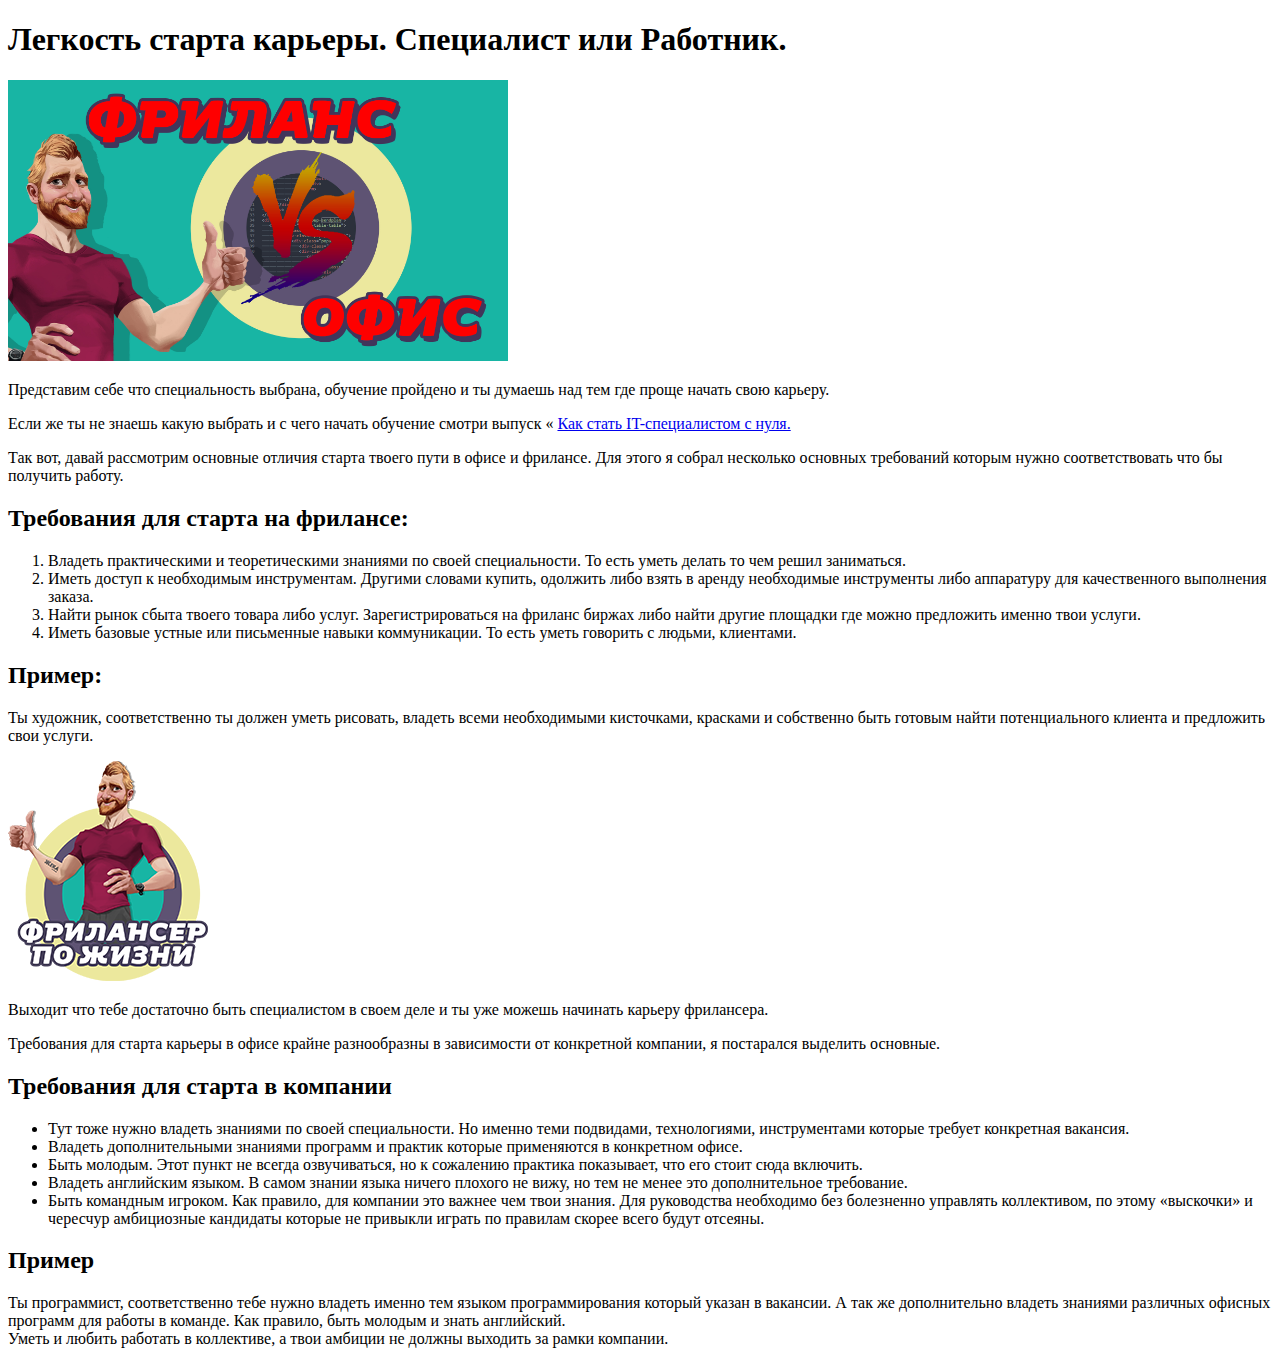
<file: fr 01/index.html>
<!DOCTYPE html>
<html lang="ru">
<head>
    <meta charset="UTF-8">
    <meta http-equiv="X-UA-Compatible" content="IE=edge">
    <meta name="viewport" content="width=di, initial-scale=1.0">
    <title>Знакомство с с HTML тегами. Часть №2</title>
</head>
<body>
    <h1>Легкость старта карьеры. Специалист или Работник.</h1>
    <img src="cover.jpg" alt="" width="500px">
    <p>Представим себе что специальность выбрана, обучение пройдено и ты думаешь над тем где проще начать свою карьеру.</p>
        <p>
            <span> Если же ты не знаешь какую выбрать и с чего начать обучение смотри выпуск « <a  target="_blank" href="https://youtu.be/WGIzvVwUfYs">Как стать IT-специалистом с нуля.</a>
            </span>
        </p>
            <p>Так вот, давай рассмотрим основные отличия старта твоего пути в офисе и фрилансе. Для этого я собрал несколько основных требований которым нужно соответствовать что бы получить работу.</p>
                <h2>Требования для старта на фрилансе:</h2>
                    <ol>
                         <li>Владеть практическими и теоретическими знаниями по своей специальности. То есть уметь делать то чем решил заниматься.</li>
                        <li>Иметь доступ к необходимым инструментам. Другими словами  купить, одолжить либо взять в аренду необходимые инструменты либо аппаратуру для качественного выполнения заказа.</li>
                        <li>Найти рынок сбыта твоего товара либо услуг. Зарегистрироваться на фриланс биржах либо найти другие площадки где можно предложить именно твои услуги.</li>
                        <li>Иметь базовые устные или письменные навыки коммуникации. То есть уметь говорить с людьми, клиентами.</li>
                    </ol>
                        <h2>Пример:</h2>
                        <p>Ты художник, соответственно ты должен уметь рисовать, владеть всеми необходимыми кисточками, красками и собственно быть готовым найти потенциального клиента и предложить свои услуги.</p>
                            <img src="like.png" alt="like">
                                <p>Выходит что тебе достаточно быть специалистом в своем деле и ты уже можешь начинать карьеру фрилансера.</p>
                                <p>Требования для старта карьеры в офисе крайне разнообразны в зависимости от конкретной компании, я постарался выделить основные.</p>

                        <h2> Требования для старта в компании </h2>
                                <ul>
                                 <li>Тут тоже нужно владеть знаниями по своей специальности. Но именно теми подвидами, технологиями, инструментами которые требует конкретная вакансия.</li> <li>Владеть дополнительными знаниями программ и практик которые применяются в конкретном офисе.</li>
                                 <li>Быть молодым. Этот пункт не всегда озвучиваться, но к сожалению практика показывает, что его стоит сюда включить.</li>
                                 <li>Владеть английским языком. В самом знании языка ничего плохого не вижу, но тем не менее это дополнительное требование.</li>
                                 <li>Быть командным игроком. Как правило, для компании это важнее чем твои знания. Для руководства необходимо без болезненно управлять коллективом, по этому «выскочки» и чересчур амбициозные кандидаты которые не привыкли играть по правилам скорее всего будут отсеяны.</li>
                                </ul>
                         <h2>Пример</h2>
                            <p>Ты программист, соответственно тебе нужно владеть именно тем языком программирования который указан в вакансии. А так же дополнительно владеть знаниями различных офисных программ для работы в команде. Как правило, быть молодым и знать английский. <br /> Уметь и любить работать в коллективе, а твои амбиции не должны выходить за рамки компании.</p>
</body>
</html>
</file>
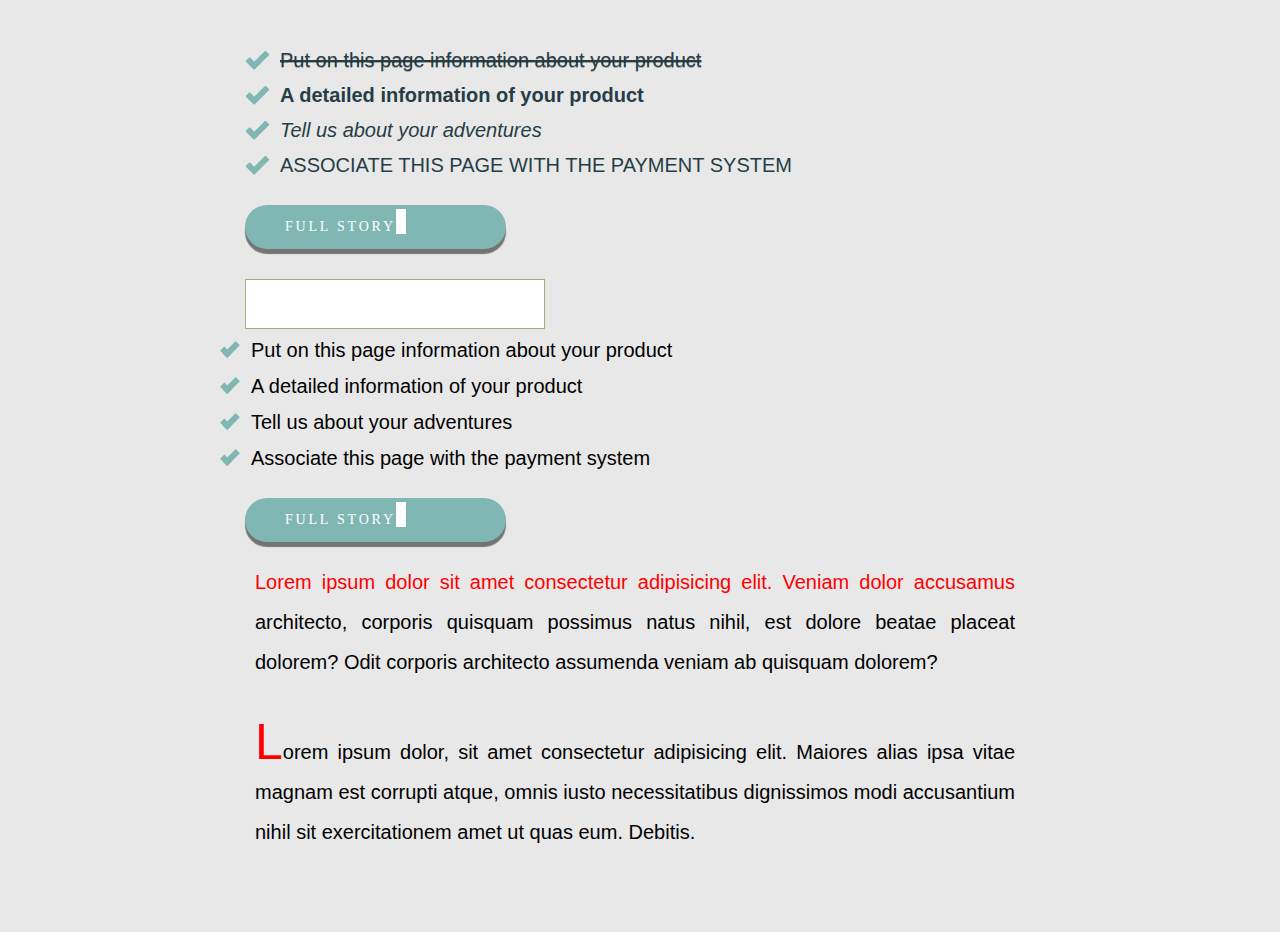
<file: fr 012/index.html>
<!DOCTYPE html>
<html lang="en">
<head>
    <meta charset="UTF-8">
    <meta http-equiv="X-UA-Compatible" content="IE=edge">
    <meta name="viewport" content="width=device-width, initial-scale=1.0">
    <title>Часть №6 (псевдоклассы)</title>
    <link rel="stylesheet" href="styles.css">
</head>
<body>
    <div class="content-bottom">
    <div class="content-bottom-info">
        <ul class="content-bottom-info-list"> 
            <li>Put on this page information about your product</li>
            <li>A detailed information of your product</li>
            <li> Tell us about your adventures</li>
            <li>  Associate this page with the payment system </li>
        </ul>

        <a target="_blank" href="http://google.com" class="content-bottom-info_link"> 
            <span>Full story</span>
        </a>
        <form action="#">
            <input type="text" class="textinput">
        </form>
<ul class="list" >
    <li>Put on this page information about your product</li>
    <li>A detailed information of your product</li>
    <li>Tell us about your adventures</li>
    <li>Associate this page with the payment system</li>

</ul>

<a target="_blank" href="http://google.com" class="content-bottom-info_link"> <span>Full story</span>
</a>

<div class="text"> 
<p class="text1">Lorem ipsum dolor sit amet consectetur adipisicing elit. Veniam dolor accusamus architecto, corporis quisquam possimus natus nihil, est dolore beatae placeat dolorem? Odit corporis architecto assumenda veniam ab quisquam dolorem?</p>
<br>
<p class="text2">Lorem ipsum dolor, sit amet consectetur adipisicing elit. Maiores alias ipsa vitae magnam est corrupti atque, omnis iusto necessitatibus dignissimos modi accusantium nihil sit exercitationem amet ut quas eum. Debitis.</p>
</div>
</div>
        </div>
</body>
</html>
</file>
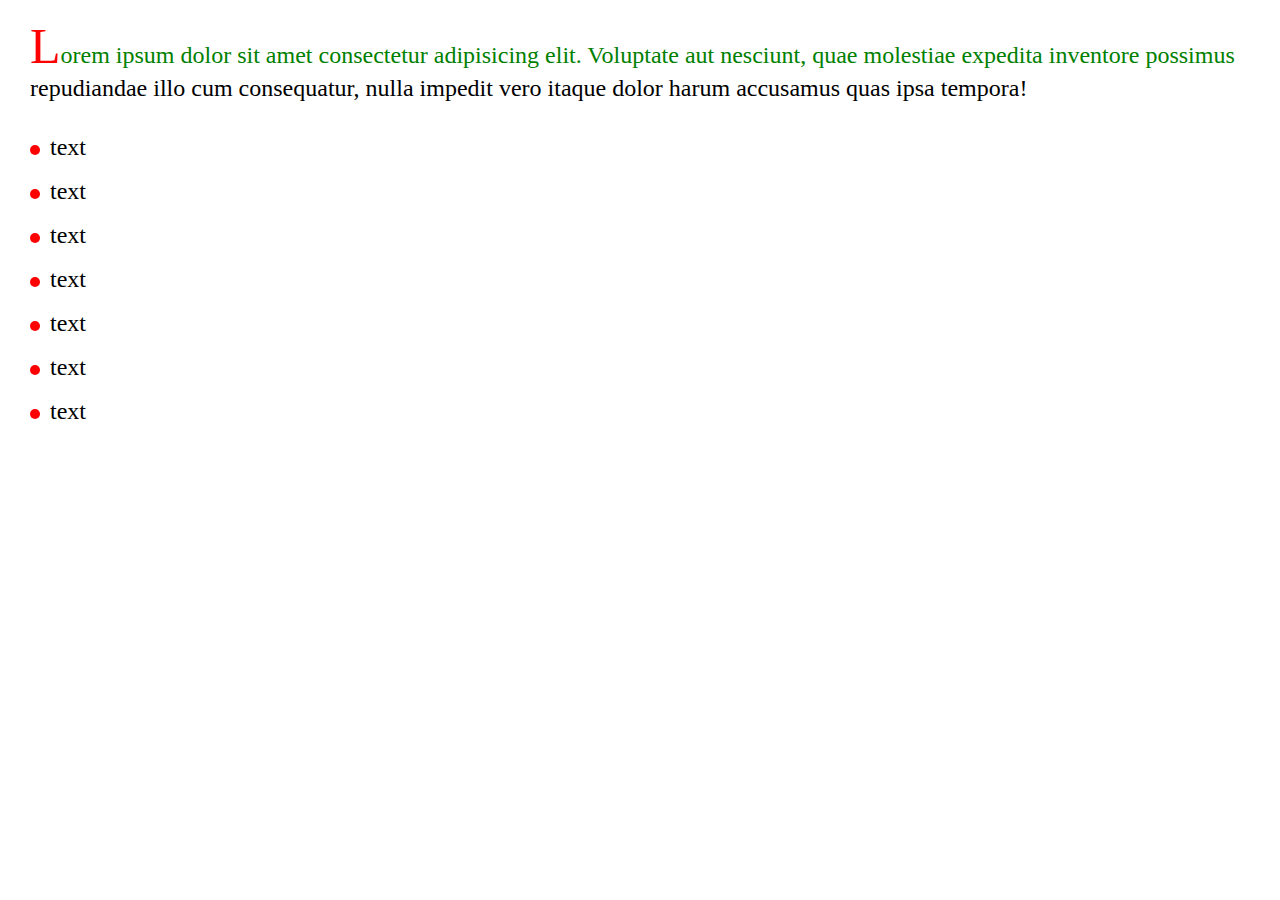
<file: fr 013/index.html>
<!DOCTYPE html>
<html lang="en">
<head>
    <meta charset="UTF-8">
    <meta http-equiv="X-UA-Compatible" content="IE=edge">
    <meta name="viewport" content="width=device-width, initial-scale=1.0">
    <title>Document</title>
    <link rel="stylesheet" href="style.css">
</head>
<body>
    <p class="text">
        Lorem ipsum dolor sit amet consectetur adipisicing elit. Voluptate aut nesciunt, quae molestiae expedita inventore possimus repudiandae illo cum consequatur, nulla impedit vero itaque dolor harum accusamus quas ipsa tempora!
    </p>
    <ul class="list">
        <li>text</li>
        <li>text</li>
        <li>text</li>
        <li>text</li>
        <li>text</li>
        <li>text</li>
        <li>text</li>

    </ul>
</body>
</html>
</file>
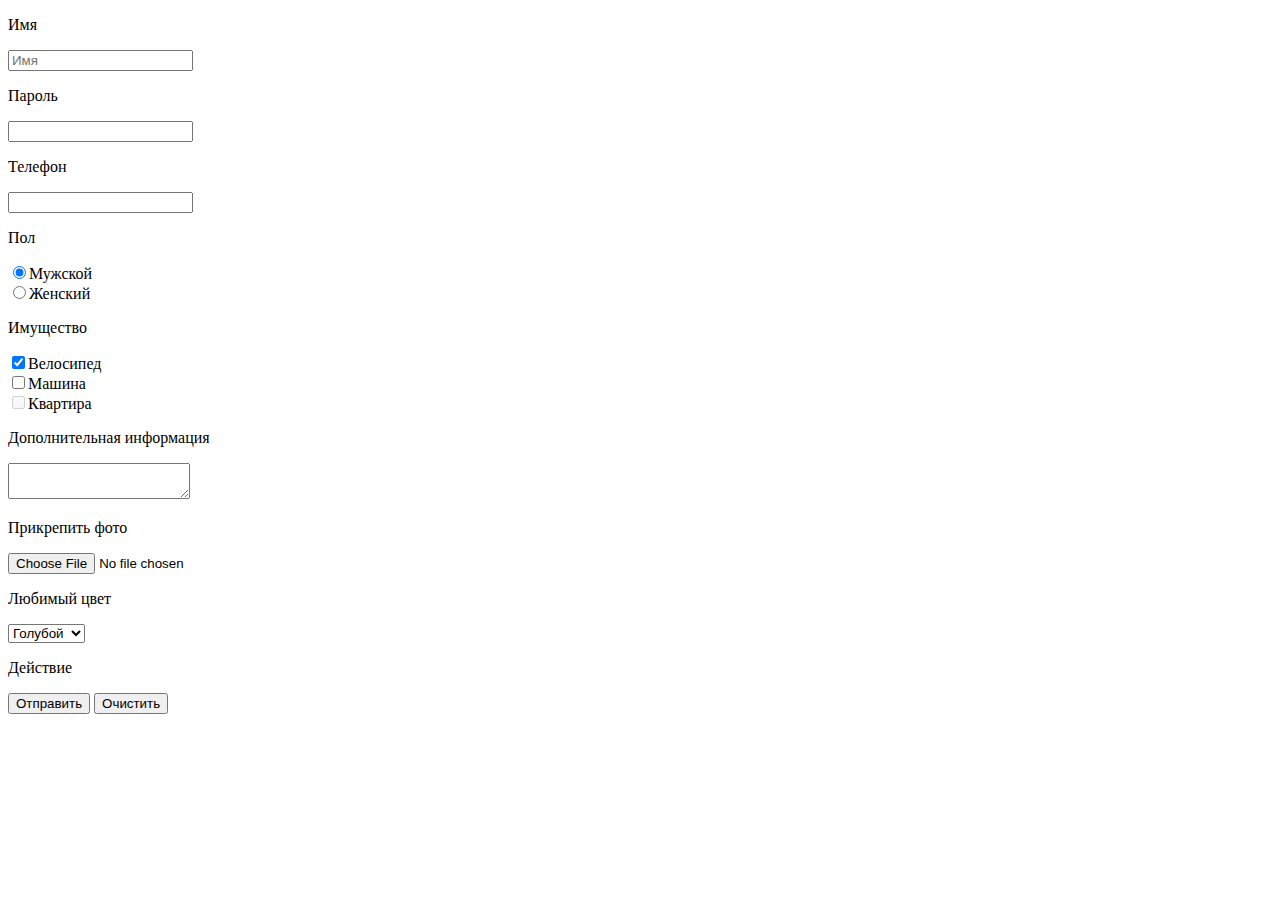
<file: fr 03/index.html>
<!DOCTYPE html>
<html lang="en">
<head>
    <meta charset="UTF-8">
    <meta http-equiv="X-UA-Compatible" content="IE=edge">
    <meta name="viewport" content="width=device-width, initial-scale=1.0">
    <title>Знакомство с тегами. Часть 3 (формы)</title>
</head>
<body>
<form action="#" method="post" enctype="multipart/form-data">
<div>
    <p>Имя</p>
    <input placeholder="Имя" type="text" name="username" tabindex="1">
</div>
<div>
    <p>Пароль</p>
    <input tabindex="2" type="password" name="userpass" tabindex="2">
</div>
<div>
    <p>Телефон</p>
    <input tabindex="3" type="tel" name="userphone tabindex="3">
</div>
<div>
    <p>Пол</p>
</div>
<div>
    <input tabindex="4" checked type="radio" name="gender" value="male">Мужской
</div>
<div>
    <input  tabindex="4" type="radio" name="gender" value="female">Женский
</div>
<div>
    <p>Имущество</p>
    <div>
        <input tabindex="5"checked type="checkbox" name="bike" value="yes">Велосипед
    </div>
    <div>
        <input  tabindex="6" type="checkbox" name="car" value="yes">Машина
    </div>
    <div>
        <input  tabindex="7"disabled type="checkbox" name="house" value="yes">Квартира
    </div>
</div>
<div>
    <p> Дополнительная информация </p>
    <textarea tabindex="8" name="text" ></textarea>
</div>
<div>
    <p>Прикрепить фото</p>
    <input type="file" >
</div>
<div>
    <p>Любимый цвет</p>
    <select tabindex="10" name="color">
        <option value="red">Красны</option>
        <option value="green">Зеленый</option>
        <option selected value="blue">Голубой</option>
        </select> 
</div>
<div>
    <p>Действие</p>
    <button type="submit">Отправить</button>
    <button type="reset">Очистить</button>
</div>
</form>
  
</body>
</html>
</file>
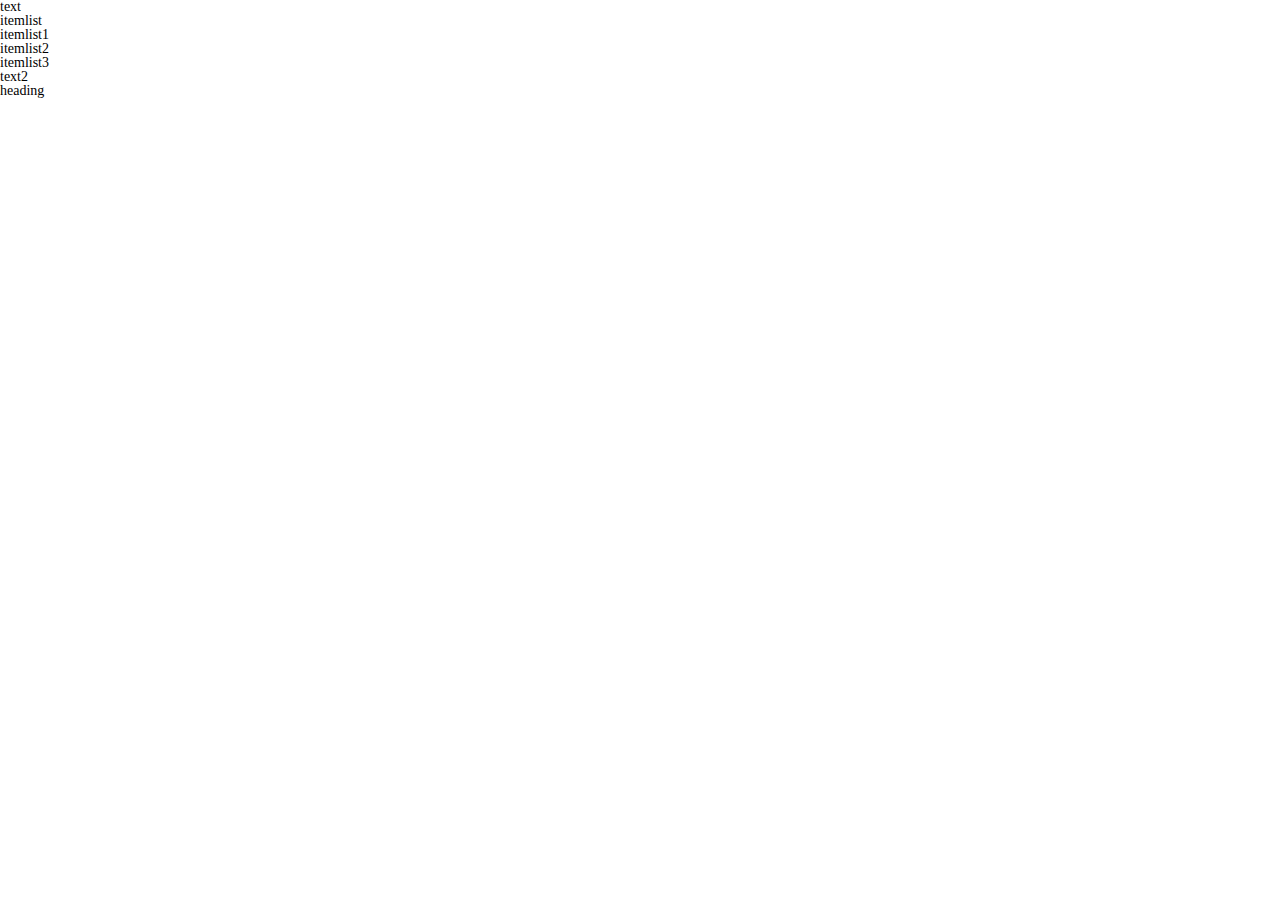
<file: fr 04/index.html>
<!DOCTYPE html>
<html lang="en">
<head>
    <meta charset="UTF-8">
    <meta http-equiv="X-UA-Compatible" content="IE=edge">
    <meta name="viewport" content="width=device-width, initial-scale=1.0">
    <title>Css</title>
    <link rel="stylesheet" href="styles.css">
</head>
<body>
   <p>text</p>
   <ul>
    <li>itemlist</li>
    <li>itemlist1</li>
    <li>itemlist2</li>
    <li>itemlist3</li>
   </ul>
<p>text2</p>
<h2>heading</h2>
</body>
</html>
</file>
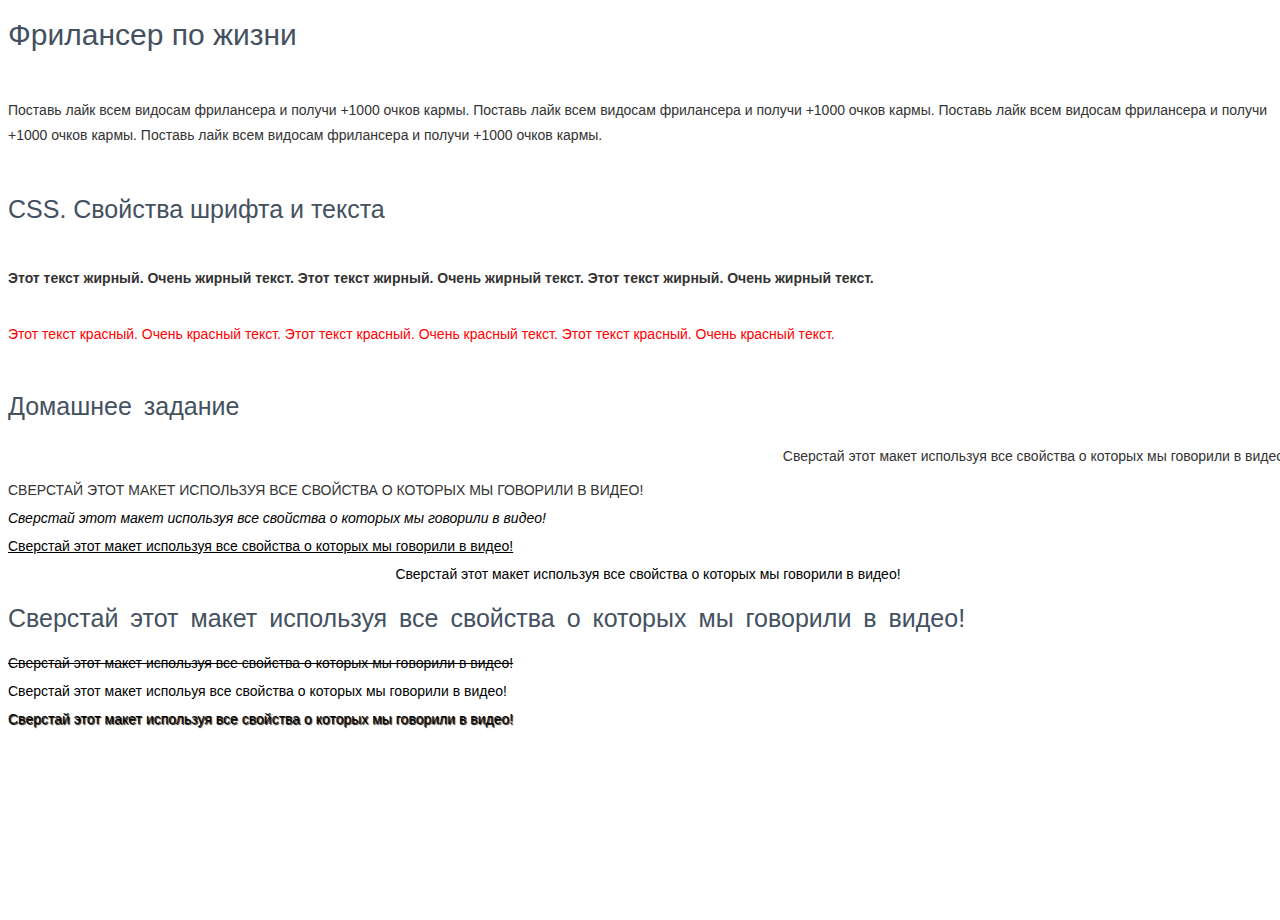
<file: fr 05/index.html>
<!DOCTYPE html>
<html lang="en">
<head>
    <meta charset="UTF-8">
    <meta http-equiv="X-UA-Compatible" content="IE=edge">
    <meta name="viewport" content="width=device-width, initial-scale=1.0">
    <title>Document</title>
    <link rel="stylesheet" href="styles.css">
</head>
<body>
    <h1>Фрилансер по жизни</h1>
    <br>
    <p class="text">Поставь лайк всем видосам фрилансера и получи +1000 очков кармы. Поставь лайк всем видосам фрилансера и получи +1000 очков кармы. Поставь лайк всем видосам фрилансера и получи +1000 очков кармы. Поставь лайк всем видосам фрилансера и получи +1000 очков кармы.</p>
  <br>
<h2>CSS. Свойства шрифта и текста</h2>
<br>
<p class="bold">Этот текст жирный. Очень жирный текст. Этот текст жирный. Очень жирный текст. Этот текст жирный. Очень жирный текст.</p>
<br>
<p class="red">Этот текст красный. Очень красный текст. Этот текст красный. Очень красный текст. Этот текст красный. Очень красный текст.</p>

<br>
<h3>Домашнее задание</h3>
<p class="text2"> Сверстай этот макет используя все свойства о которых мы говорили в видео!</p>
<p class="upper">Сверстай этот макет используя все свойства о которых мы говорили в видео! </p>
<p class="italic">Сверстай этот макет используя все свойства о которых мы говорили в видео!</p>
<p class="underline">Сверстай этот макет используя все свойства о которых мы говорили в видео!</p>
<p class="center">Сверстай этот макет используя все свойства о которых мы говорили в видео!</p>
<h3 class="">Сверстай этот макет используя все свойства о которых мы говорили в видео!</h3>
<p class="decoration">Сверстай этот макет используя все свойства о которых мы говорили в видео!</p>
<p>Сверстай этот макет испольуя все свойства о которых мы говорили в видео!</p>
<p class="shadow">Сверстай этот макет используя все свойства о которых мы говорили в видео!</p>
</body>
</html>
</file>
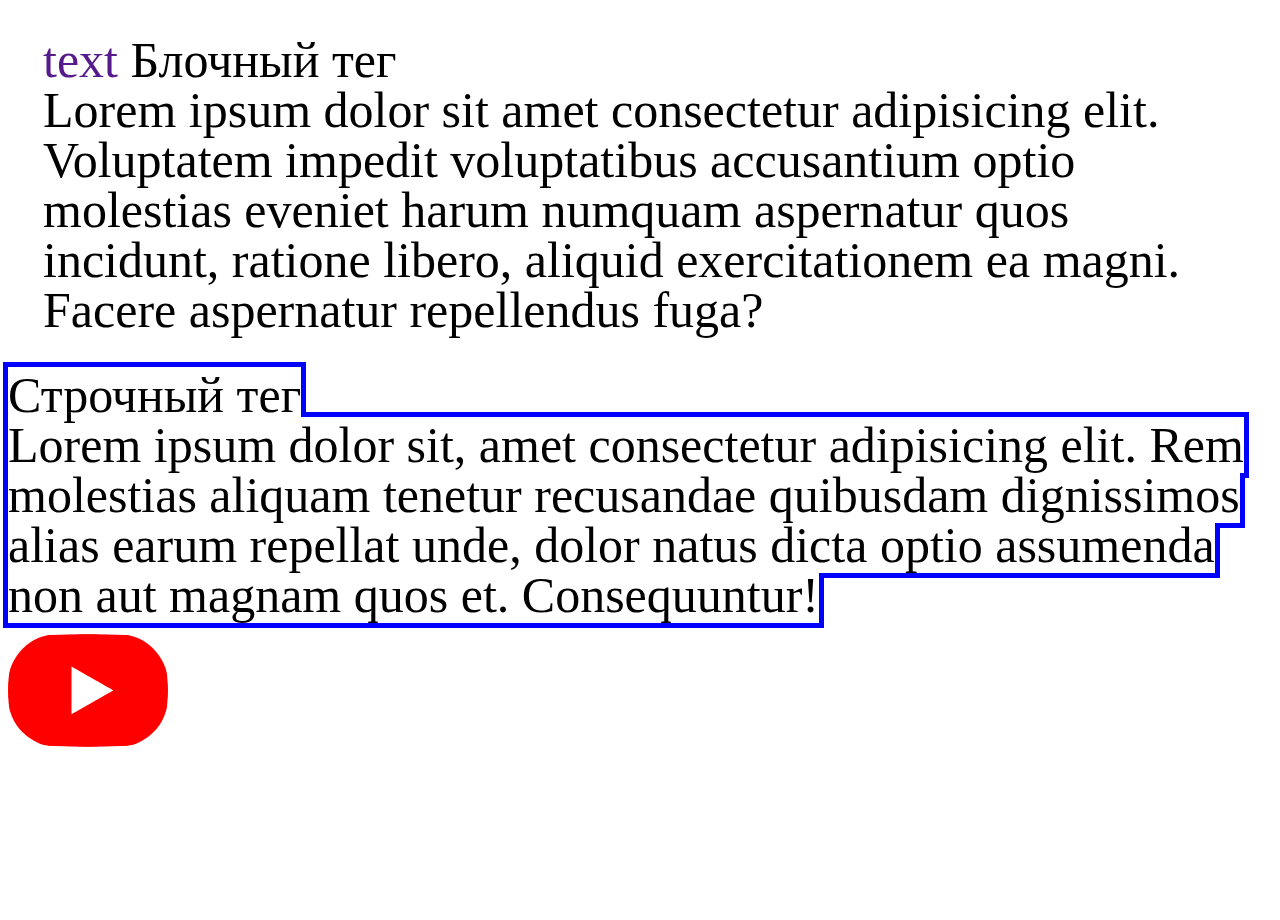
<file: fr 06/index.html>
<!DOCTYPE html>
<html lang="en">
<head>
    <meta charset="UTF-8">
    <meta http-equiv="X-UA-Compatible" content="IE=edge">
    <meta name="viewport" content="width=device-width, initial-scale=1.0">
    <title>Part 4</title>
    <link rel="stylesheet" href="styles.css">
</head>
<body>
    <div class="example-block">
        <a href="">text</a>
Блочный тег <br>
Lorem ipsum dolor sit amet consectetur adipisicing elit. Voluptatem impedit voluptatibus accusantium optio molestias eveniet harum numquam aspernatur quos incidunt, ratione libero, aliquid exercitationem ea magni. Facere aspernatur repellendus fuga?
    </div>
     
    <span class="example-string">
Строчный тег<br>
Lorem ipsum dolor sit, amet consectetur adipisicing elit. Rem molestias aliquam tenetur recusandae quibusdam dignissimos alias earum repellat unde, dolor natus dicta optio assumenda non aut magnam quos et. Consequuntur!
</span>
<p>
    <img class="example-image" src="youtube.png" alt="icon">
</p>
</body>
</html>
</file>
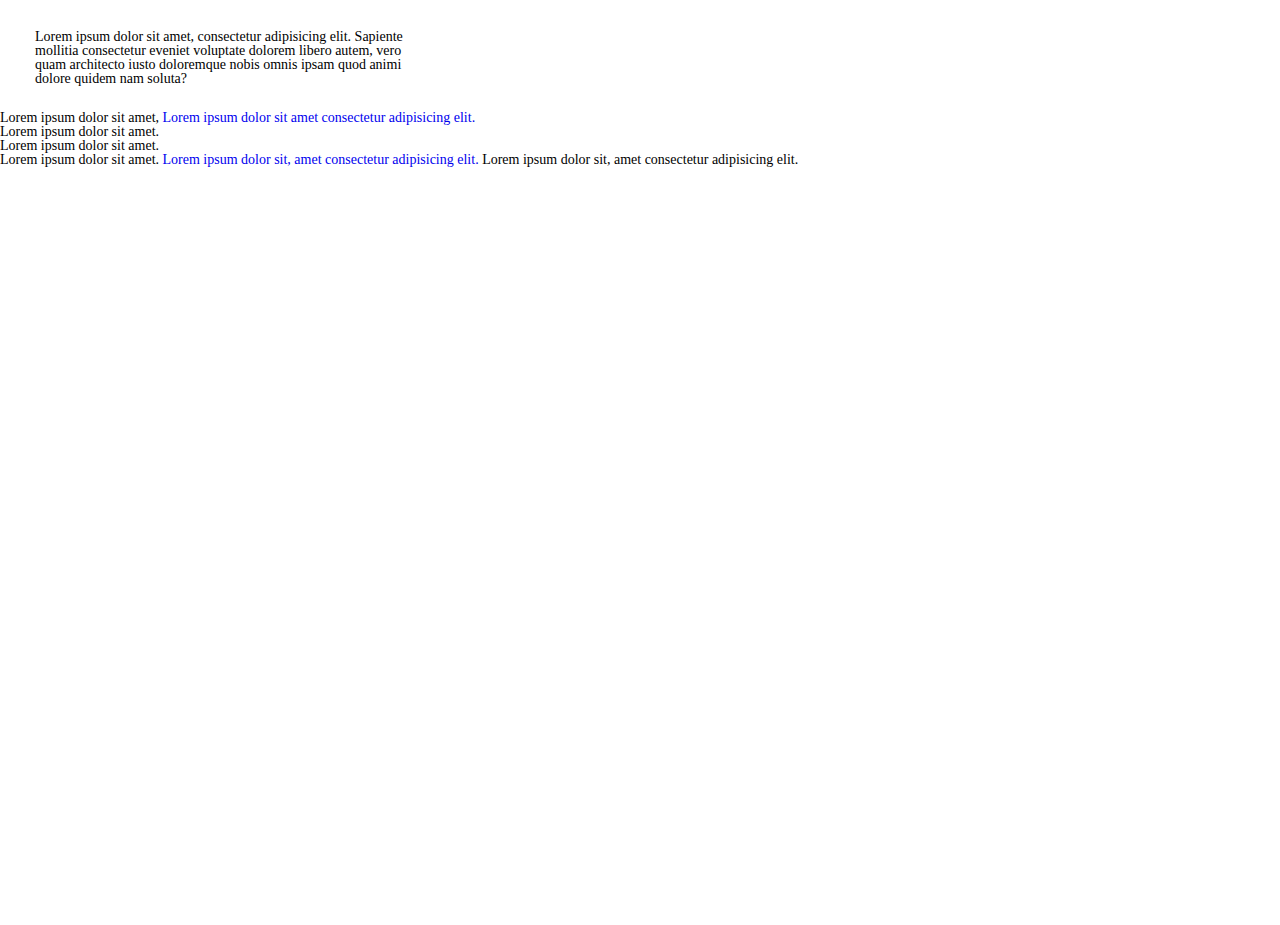
<file: fr 07 homewrk/index.html>
<!DOCTYPE html>
<html lang="en">
<head>
    <meta charset="UTF-8">
    <meta http-equiv="X-UA-Compatible" content="IE=edge">
    <meta name="viewport" content="width=device-width, initial-scale=1.0">
    <title>Part7 Homework</title>
    <link rel="stylesheet" href="styles.css">
</head>
<body>
    <div class="block">
        Lorem ipsum dolor sit amet, consectetur adipisicing elit. Sapiente mollitia consectetur eveniet voluptate dolorem libero autem, vero quam architecto iusto doloremque nobis omnis ipsam quod animi dolore quidem nam soluta?
    </div>
    <span class="block2">Lorem ipsum dolor sit amet,</span>
<a href="#">Lorem ipsum dolor sit amet consectetur adipisicing elit.</a>
<div class="block3">
    Lorem ipsum dolor sit amet.</div>
    <p>Lorem ipsum dolor sit amet.</p>
    <span>Lorem ipsum dolor sit amet.</span>
    <a href="#">Lorem ipsum dolor sit, amet consectetur adipisicing elit.</a>
    <span>Lorem ipsum dolor sit, amet consectetur adipisicing elit.</span>

</body>
</html>
</file>
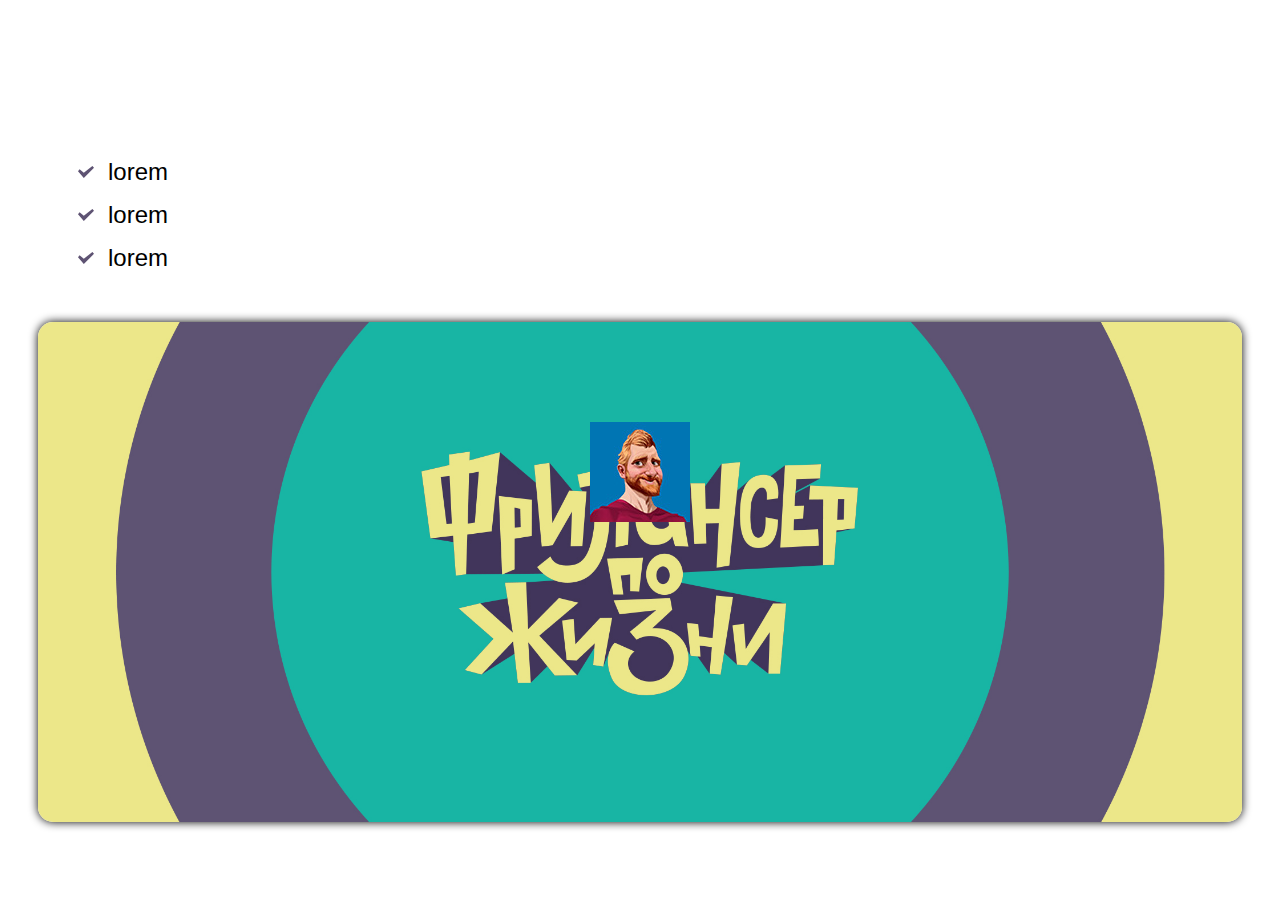
<file: fr 08/index.html>
<!DOCTYPE html>
<html lang="en">
<head>
    <meta charset="UTF-8">
    <meta http-equiv="X-UA-Compatible" content="IE=edge">
    <meta name="viewport" content="width=device-width, initial-scale=1.0">
    <title>Part8</title>
    <link rel="stylesheet" href="styles.css">
</head>
<body>
    <ul class="list">
        <li>lorem</li>
        <li>lorem</li>
        <li>lorem</li>


    </ul>
    <div class="block">
        
    </div>
    
</body>
</html>
</file>
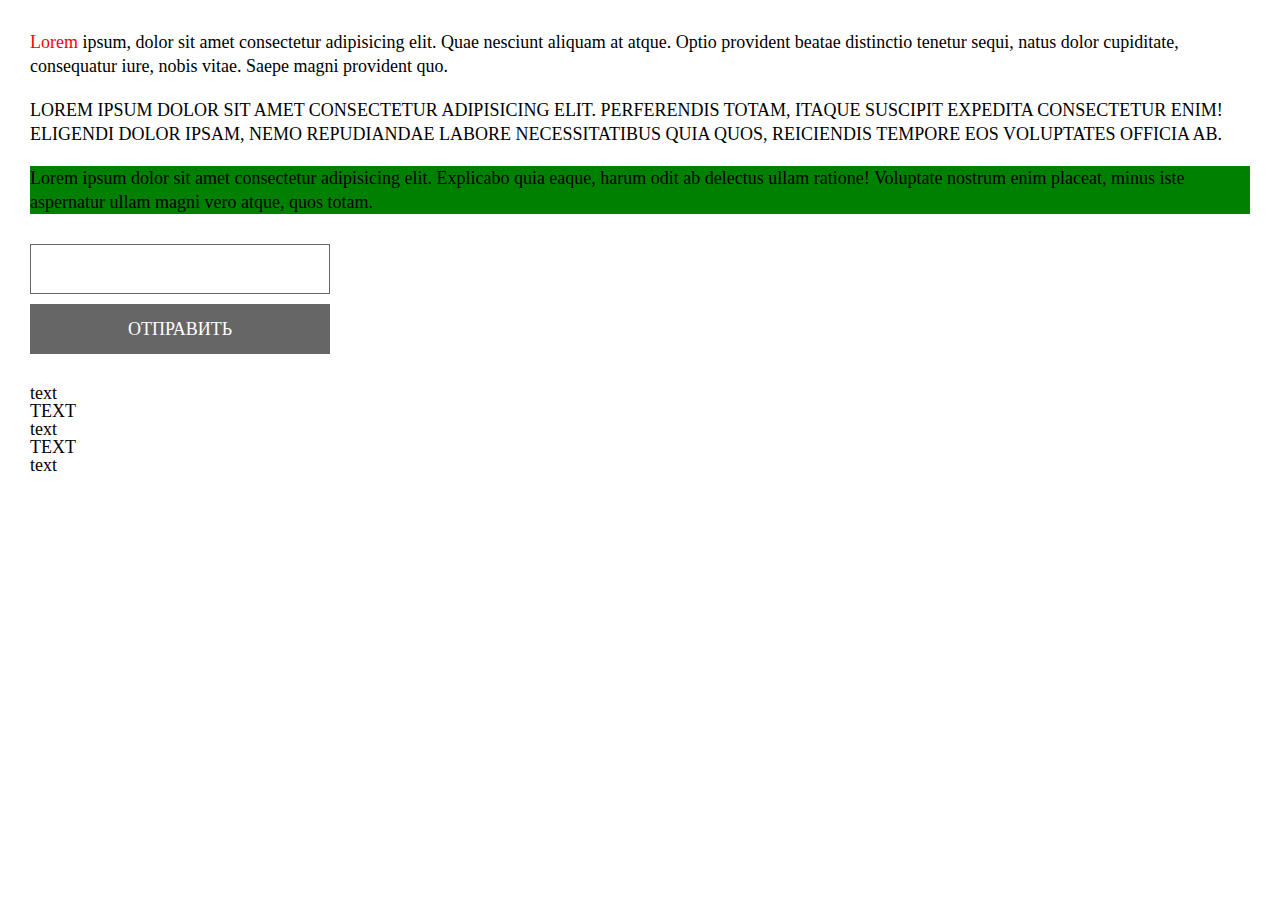
<file: fr 10/index.html>
<!DOCTYPE html>
<html lang="en">
<head>
    <meta charset="UTF-8">
    <meta http-equiv="X-UA-Compatible" content="IE=edge">
    <meta name="viewport" content="width=device-width, initial-scale=1.0">
    <title>Part 10</title>
    <link rel="stylesheet" href="styles.css">
</head>
 <body>
    <div class="block">
        
        <p> <a href="http://google.com" class="link"> Lorem </a> ipsum, dolor sit amet consectetur adipisicing elit. Quae nesciunt aliquam at atque. Optio provident beatae distinctio tenetur sequi, natus dolor cupiditate, consequatur iure, nobis vitae. Saepe magni provident quo.</p>
         
        <p>Lorem ipsum dolor sit amet consectetur adipisicing elit. Perferendis totam, itaque suscipit expedita consectetur enim! Eligendi dolor ipsam, nemo repudiandae labore necessitatibus quia quos, reiciendis tempore eos voluptates officia ab.</p>
    <p>Lorem ipsum dolor sit amet consectetur adipisicing elit. Explicabo quia eaque, harum odit ab delectus ullam ratione! Voluptate nostrum enim placeat, minus iste aspernatur ullam magni vero atque, quos totam.</p>
       
    </div>
    <form action="#">
        <input type="text" class="textinput">
        <button  class="textbutton" type="submit">Отправить</button>
    </form>
    <ul class="list">
        <li>text</li>
        <li>text</li>
        <li>text</li>
        <li>text</li>
        <li>text</li>
    </ul>
 </body>    



    

</html>
</file>
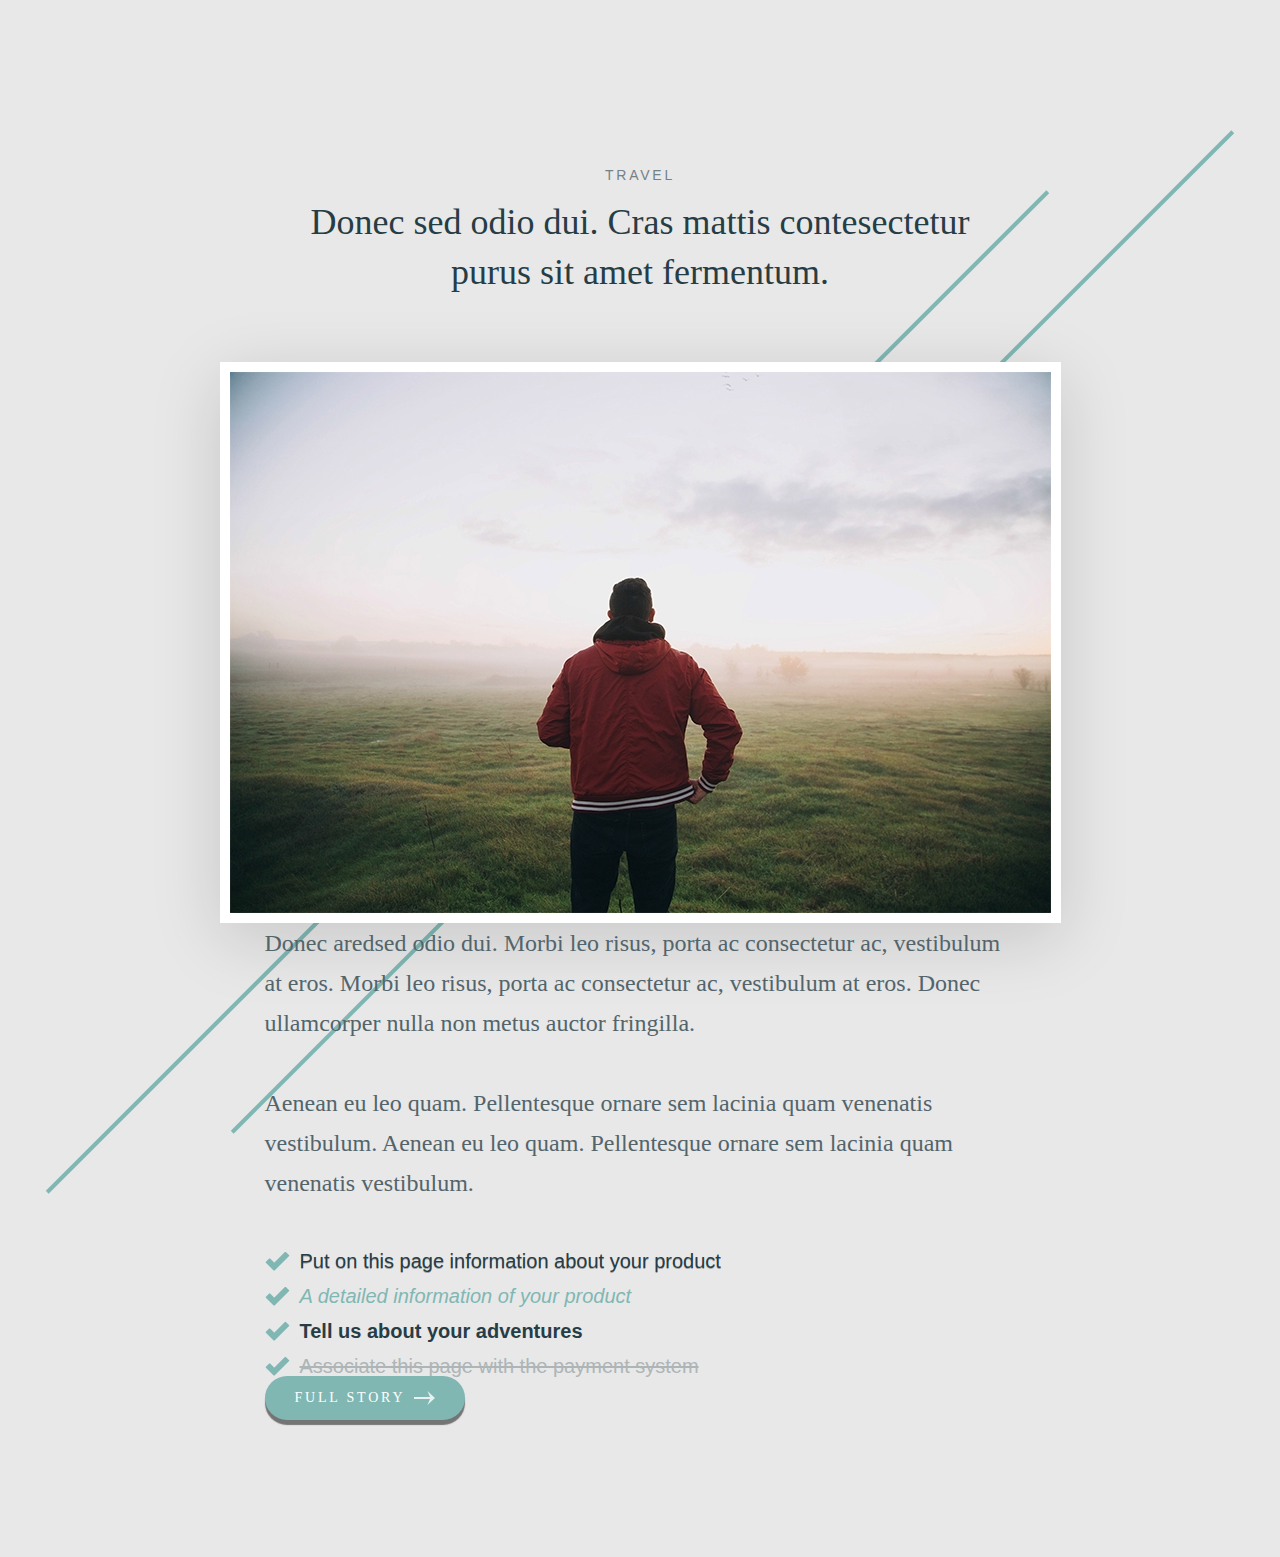
<file: live1/index.html>
<!DOCTYPE html>
<html lang="en">
<head>
    <meta charset="UTF-8">
    <meta http-equiv="X-UA-Compatible" content="IE=edge">
    <meta name="viewport" content="width=device-width, initial-scale=1.0">
    <title>Document</title>
    <link rel="stylesheet" href="styles.css">
</head>
<body>
    <div class="content">
        <div class="content-top">
        <div class="content-top_category">Travel</div>
        <h1 class="content-top_title">
            Donec sed odio dui. Cras mattis contesectetur purus  sit amet fermentum.
        </h1>
    
    </div>
    <div class="content__image">
                    <img src="image.jpg" alt="image">
        

    </div>
    <div class="content-bottom">
        <div class="content-bottom_text">
           <p>  Donec aredsed odio dui. Morbi leo risus, porta ac consectetur ac, vestibulum at eros. Morbi leo risus, porta ac consectetur ac, vestibulum at eros. Donec ullamcorper nulla non metus auctor fringilla.</p>
          <p>Aenean eu leo quam. Pellentesque ornare  sem lacinia quam venenatis vestibulum. Aenean eu leo quam. Pellentesque ornare sem lacinia quam venenatis vestibulum.</p>
        </div>
        <div class="content-bottom-info">
            <ul class="content-bottom-info-list"> 
                <li>Put on this page information about your product</li>
                <li>A detailed information of your product</li>
                <li> Tell us about your adventures</li>
                <li>  Associate this page with the payment system </li>
            </ul>
            
    <a target="_blank" href="http://google.com" class="content-bottom-info_link"> 
        <span>Full story</span>
    </a>
        </div>
    </div>
    </div>
</body>
</html>
</file>
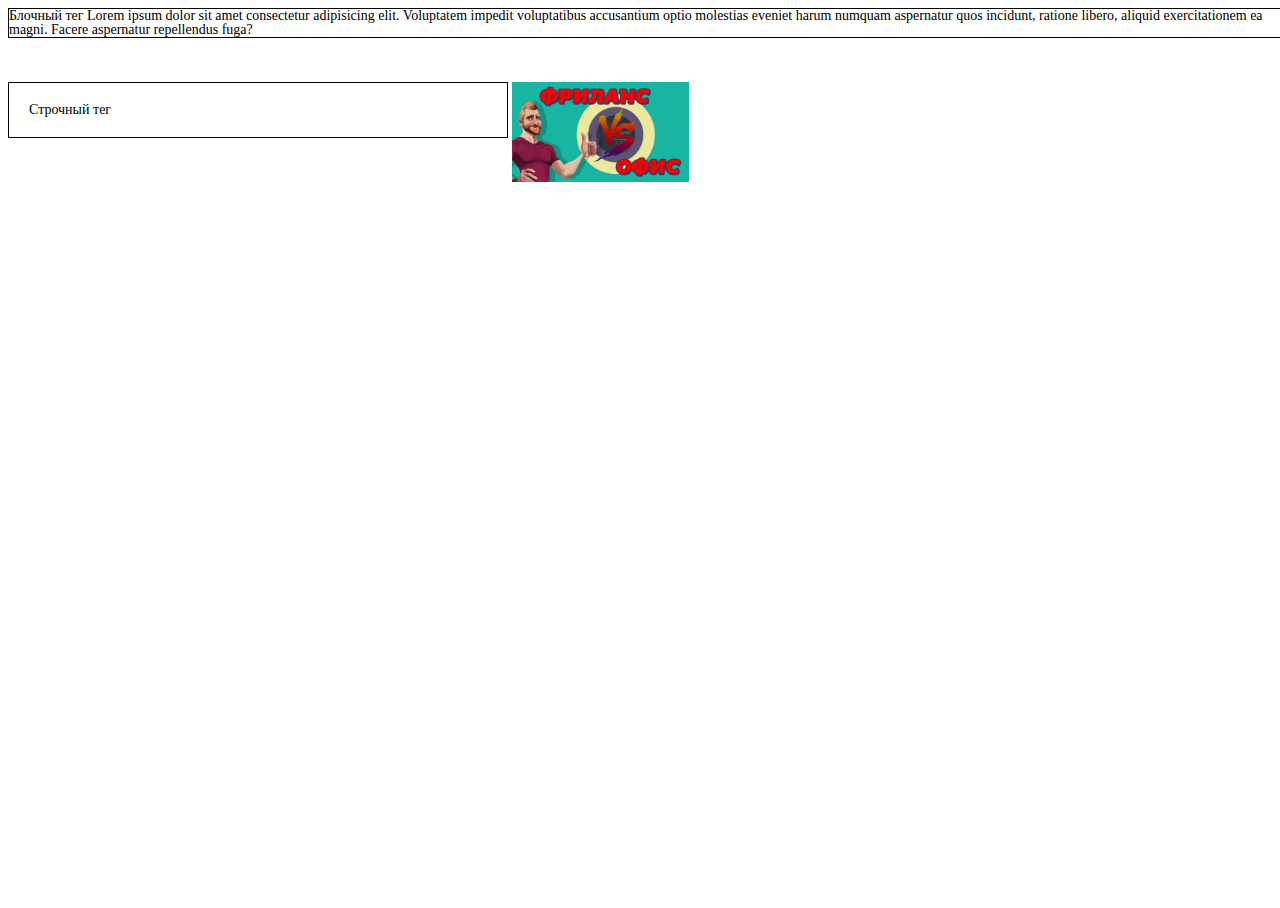
<file: fr 06/index2.html>
<!DOCTYPE html>
<html lang="en">
<head>
    <meta charset="UTF-8">
    <meta http-equiv="X-UA-Compatible" content="IE=edge">
    <meta name="viewport" content="width=device-width, initial-scale=1.0">
    <title>Part 5</title>
    <link rel="stylesheet" href="styles2.css">
</head>
<body>
    <div class="example-block">
        
Блочный тег 
Lorem ipsum dolor sit amet consectetur adipisicing elit. Voluptatem impedit voluptatibus accusantium optio molestias eveniet harum numquam aspernatur quos incidunt, ratione libero, aliquid exercitationem ea magni. Facere aspernatur repellendus fuga?
    </div>
     <br>
    <span class="example-string">
Строчный тег

</span>
<img class="example-image" src="cover.jpg" alt="like">

</body>
</html>
</file>
<file: fr 012/styles.css>
/*Обнуление*/
*{
	padding: 0;
	margin: 0;
	border: 0;
}
*,*:before,*:after{
	-moz-box-sizing: border-box;
	-webkit-box-sizing: border-box;
	box-sizing: border-box;
}
:focus,:active{outline: none;}
a:focus,a:active{outline: none;}
nav,footer,header,aside{display: block;}
html,body{
	height: 100%;
	width: 100%;
	font-size: 100%;
	line-height: 1;
	font-size: 14px;
	-ms-text-size-adjust: 100%;
	-moz-text-size-adjust: 100%;
	-webkit-text-size-adjust: 100%;
}
input,button,textarea{font-family:inherit;}
input::-ms-clear{display: none;}
button{cursor: pointer;}
button::-moz-focus-inner {padding:0;border:0;}
a, a:visited{text-decoration: none;}
a:hover{text-decoration: none;}
ul li{list-style: none;}
img{vertical-align: top;}
h1,h2,h3,h4,h5,h6{font-size:inherit;font-weight: 400;}
/*--------------------*/

body{
    background: #e8e8e8;

}

.content-bottom{
	padding: 50px 55px;
    max-width: 900px;
    margin: 0px auto;
}
.content-bottom-info-list{
	margin-bottom: 0px 0px 59px 0px;

}
.content-bottom-info-list li{
        font-family: Arial, "Helvetica Neue", Helvetica, sans-serif;
        font-size: 20px;
        margin: 0px 0px 15px 0px;
        background: url('../fr\ 012/check.png') left no-repeat;
        padding: 0px 0px 0px 35px;

}
.content-bottom-info-list li:nth-child(1){
    text-shadow: 0 1px 0 rgba(0,0,0,0.3);
    color: #273d46;
    text-decoration: line-through;
    }
    .content-bottom-info-list li:nth-child(2){
        color: #273d46;
        font-weight: 700;
    }
.content-bottom-info-list li:nth-child(3){
            color:#273d46;

            font-style: italic;
}
.content-bottom-info-list li:nth-child(4){

    color: #273d46;
    text-transform: uppercase;
}
.content-bottom-info_link{
	height: 44px;
	padding: 0px 40px;
    margin-top: 15px;
	
	background-color: #80b7b3;
	-webkit-box-shadow: 0px 5px 1px rgba(0, 0, 0, 0.5);
	box-shadow: 0px 5px 1px rgba(0,0,0,0.5);
	display: inline-block;
	line-height: 44px;
	border-radius: 24px;
	color: #ffffff;
	text-transform: uppercase;
	font-size: 14px;
	letter-spacing: 2.8px;
}
.content-bottom-info_link span{
/*background: url('../live1/arrow.svg') right no-repeat;
padding: 0px 30px 0px 0px;*/
}
.content-bottom-info-list li:first-child:hover{
    text-decoration: none;
} 
.content-bottom-info-list li:nth-child(2):hover{
    color: red;
}
.content-bottom-info-list li:nth-child(3):hover{
    font-style: normal;
}
.content-bottom-info-list li:nth-child(4):hover{
    text-transform: none;
}
.content-bottom-info_link:hover{
   background-color: #273d46;
}
.content-bottom-info_link:active{
    background-color: #a4ae79
}
.textinput {
    border: 1px solid #a4ae79;
    height: 50px;
    padding: 0px 15px;
    font-size: 18px;
    width: 300px;
    margin: 30px 0px 10px 0px;
    }
    .textinput:focus{
        box-shadow: 0 0 10px rgba(0,0,0, 0.2);
    }
    
    /*новое задание*/
.list li{
        font-family: Arial, "Helvetica Neue", Helvetica, sans-serif;
        font-size: 20px;
        margin: 0px 0px 15px 0px;
}
.list li:before{
    content: "";
    width: 10px;
    height: 18px;
    border-bottom: 6px solid;
    border-right: 6px solid;
    color: #80b7b3;
    display: inline-block;
    margin-right: 0.8em;
    margin-left: -1em;
    transform: rotate(45deg);
}
.list li:nth-child(2):hover:before{
	color: red;
}
.list li:nth-child(2):hover{
    color: red;
}

.text{
    font-family: Arial, "Helvetica Neue", Helvetica, sans-serif;
    font-size: 20px;
    margin: 10px;
    line-height: 40px;
    padding: 10px 10px 20px 0px;
    text-align: justify;
}
.text1:first-line{
color: red;
}
.text2:first-letter{
    color: red;
    font-size: 50px;
}
.content-bottom-info_link span::after{
   content: '';
   width: 60px;
      height: 60px;
      border-top: 10px solid white;
      border-right: 10px solid white;
      margin-right: 60px;
      transform: rotate(45deg);
}
</file>
<file: fr 013/style.css>
/*Обнуление*/
*{
	padding: 0;
	margin: 0;
	border: 0;
}
*,*:before,*:after{
	-moz-box-sizing: border-box;
	-webkit-box-sizing: border-box;
	box-sizing: border-box;
}
:focus,:active{outline: none;}
a:focus,a:active{outline: none;}
nav,footer,header,aside{display: block;}
html,body{
	height: 100%;
	width: 100%;
	font-size: 100%;
	line-height: 1;
	font-size: 14px;
	-ms-text-size-adjust: 100%;
	-moz-text-size-adjust: 100%;
	-webkit-text-size-adjust: 100%;
}
input,button,textarea{font-family:inherit;}
input::-ms-clear{display: none;}
button{cursor: pointer;}
button::-moz-focus-inner {padding:0;border:0;}
a, a:visited{text-decoration: none;}
a:hover{text-decoration: none;}
ul li{list-style: none;}
img{vertical-align: top;}
h1,h2,h3,h4,h5,h6{font-size:inherit;font-weight: 400;}
/*--------------------*/
body{
    padding: 30px;
}


.text{
font-size: 24px;
line-height: 33px;
margin: 0px 0px 30px 0px;
}

.text:first-line{
    color: green;
}
.text:first-letter{
    color: red;
    font-size: 50px;
}
.list{

}
.list li{
    font-size: 24px;
    margin: 0px 0px 20px 0px;
}
.list li:before{
	content: '';
	width: 10px;
	height: 10px;
	border-radius: 50%;
	background-color: red;
	display: inline-block;
	margin: 0px 10px 0px 0px;
}
.list li:hover:before{
	background-color: yellow;
}
</file>
<file: fr 04/styles.css>
*{
    padding: 0;
    margin: 0;
    border: 0;
}
*,*:before, *:after{
-moz-box-sizing: border-box;
-webkit-box-sizing: border-box;
}
:focus, :active{
    outline: none;
}
a: :focus,a:active{
    outline:none;
    
}
nav, footer, header, aside{
    display: block;
}
html, body{
    height: 100%;
    width: 100%;
    font-size: 100%;
    line-height: 1;
    font-size: 14px;
    -ms-text-size-adjust: 100%;
    -moz-text-size-adjust: 100%;
    -webkit-text-size-adjust: 100%;
}
input, button,textarea{
    font-family: inherit;
}
input::-ms-clear{
    display: none;
}
button{
    cursor: pointer;
}
button::moz-focus-inner{
padding: 0;
border: 0;
}
a,a:visited{
    text-decoration: none;
}
a:hover{
    text-decoration: none;
}
ul li{
    list-style: none;
}
img{
    vertical-align: top;
}
h1, h2, h3, h4,  h5, h6{
    font-size: inherit; font-weight: 400;
}
</file>
<file: fr 05/styles.css>
{
    padding: 0;
    margin: 0;
    border: 0;
}
*,*:before, *:after{
-moz-box-sizing: border-box;
-webkit-box-sizing: border-box;
}
:focus; :active{
    outline: none;
}
a: :focus,a:active{
    outline:none;
}
nav, footer, header, aside{
    display: block;
}
html, body{
    height: 100%;
    width: 100%;
    font-size: 100%;
    line-height: 1;
    font-size: 14px;
    -ms-text-size-adjust: 100%;
    -moz-text-size-adjust: 100%;
    -webkit-text-size-adjust: 100%;
}
input, button,textarea{
    font-family: inherit;
}
input::-ms-clear{
    display: none;
}
button{
    cursor: pointer;
}
button:: moz-focus-inner{
padding: 0;
border: 0;
}
a,a:visited{
    text-decoration: none;
}
a:hover{
    text-decoration: none;
}
ul li{
    list-style: none;
}
img{
    vertical-align: top;
}
h1, h2, h3, h4,  h5, h6{
    font-size: inherit; font-weight: 400;
}
h1{
color: #445161;
font-size: 30px;
}
h2{
color: #445161;
line-height: 25px;
font-size: 25px;
    
}
body{
    font-family: Arial, "Helvetica Neue", Helvetica, sans-serif;
}
.text{
color: #333333;
line-height: 25px;
}
.bold{
color: #333333;
font-weight: 700;
}
.red{
color: red;
}
h3{
    color: #445161;
    font-size: 25px;
}
.text2{
    text-align:right;
    line-height: 25px;
    color: #333333;
}
.upper{
text-transform: uppercase;
color: #333333;
}
.italic{
    font-style: italic;
}
.underline{
    text-decoration: underline;
}
.center{
    text-align: center;
}
h3{
    word-spacing:5px;
}
.decoration{
    text-decoration-line: line-through;
}
.shadow{
    text-shadow: 1px 1px 1px #000;
}
</file>
<file: fr 06/styles.css>
{
    padding: 0;
    margin: 0;
    border: 0;
}
*,*:before, *:after{
-moz-box-sizing: border-box;
-webkit-box-sizing: border-box;
}
:focus; :active{
    outline: none;
}
a: :focus,a:active{
    outline:none;
}
nav, footer, header, aside{
    display: block;
}
html, body{
    height: 100%;
    width: 100%;
    font-size: 100%;
    line-height: 1;
    font-size: 14px;
    -ms-text-size-adjust: 100%;
    -moz-text-size-adjust: 100%;
    -webkit-text-size-adjust: 100%;
}
input, button,textarea{
    font-family: inherit;
}
input::-ms-clear{
    display: none;
}
button{
    cursor: pointer;
}
button:: moz-focus-inner{
padding: 0;
border: 0;
}
a,a:visited{
    text-decoration: none;
}
a:hover{
    text-decoration: none;
}
ul li{
    list-style: none;
}
img{
    vertical-align: top;
}
h1, h2, h3, h4,  h5, h6{
    font-size: inherit; font-weight: 400;
}
/*---------------*/
.example-block{
padding: 15px;
border-radius: 30px;
font-size: 50px;
margin: 20px;
}

.example-string{
    font-size: 50px;
    outline: 5px solid blue;
    
}
.example-image{
border-radius: 50px;
overflow: hidden;

}
</file>
<file: fr 07 homewrk/styles.css>
/*Обнуление*/
*{
	padding: 0;
	margin: 0;
	border: 0;
}
*,*:before,*:after{
	-moz-box-sizing: border-box;
	-webkit-box-sizing: border-box;
	box-sizing: border-box;
}
:focus,:active{outline: none;}
a:focus,a:active{outline: none;}
nav,footer,header,aside{display: block;}
html,body{
	height: 100%;
	width: 100%;
	font-size: 100%;
	line-height: 1;
	font-size: 14px;
	-ms-text-size-adjust: 100%;
	-moz-text-size-adjust: 100%;
	-webkit-text-size-adjust: 100%;
}
input,button,textarea{font-family:inherit;}
input::-ms-clear{display: none;}
button{cursor: pointer;}
button::-moz-focus-inner {padding:0;border:0;}
a, a:visited{text-decoration: none;}
a:hover{text-decoration: none;}
ul li{list-style: none;}
img{vertical-align: top;}
h1,h2,h3,h4,h5,h6{font-size:inherit;font-weight: 400;}
/*--------------------*/
.block{
	 margin: 25px 15px 20px 30px;
	 padding: 5px;
max-width: 30%;
}
</file>
<file: fr 08/styles.css>
body{
    padding: 150px 30px 30px 30px;
    font-family: Arial, Helvetica, sans-serif;
    
}
.list{
    margin: 0 0 50px 0;
list-style: none;
}
.list li{
    font-size: 24px;
    margin: 0 0 15px 0;
    background: url('../fr\ 08/images/li.svg') left no-repeat;
    padding: 0px 0px 0px 30px;
}

.block{
    
    height: 500px;
    border-radius: 15px;
    box-shadow: 0 0 10px #000;
    background:url('../fr\ 08/images/avatar_3.jpg') 50% 100px no-repeat, url('../fr\ 08/images/bg.jpg') 50%/cover no-repeat;

}
</file>
<file: fr 10/styles.css>
/*Обнуление*/
*{
	padding: 0;
	margin: 0;
	border: 0;
}
*,*:before,*:after{
	-moz-box-sizing: border-box;
	-webkit-box-sizing: border-box;
	box-sizing: border-box;
}
:focus,:active{outline: none;}
a:focus,a:active{outline: none;}
nav,footer,header,aside{display: block;}
html,body{
	height: 100%;
	width: 100%;
	font-size: 100%;
	line-height: 1;
	font-size: 14px;
	-ms-text-size-adjust: 100%;
	-moz-text-size-adjust: 100%;
	-webkit-text-size-adjust: 100%;
}
input,button,textarea{font-family:inherit;}
input::-ms-clear{display: none;}
button{cursor: pointer;}
button::-moz-focus-inner {padding:0;border:0;}
a, a:visited{text-decoration: none;}
a:hover{text-decoration: none;}
ul li{list-style: none;}
img{vertical-align: top;}
h1,h2,h3,h4,h5,h6{font-size:inherit;font-weight: 400;}
/*--------------------*/

body{
	padding: 30px;
}
.block{
margin: 0 0 30px 0;
}
.block p:nth-child(2){
	text-transform: uppercase;
}
.block p{
	font-size: 18px;
	line-height: 24px;
margin: 0px 0px 20px 0px;
}
.link {
	color: red;
}
.link:visited{
	color:green
}
.link:hover{
	text-decoration: underline;
	color: blue;
}
.link:active{
	color: yellow;
}
.textinput:focus{
	box-shadow: 0 0 10px rgba(0,0,0.8);
}


.textinput{
	border: 1px solid #666;
	height: 50px;
	padding: 0px 15px;
	font-size: 18px;
	width: 300px;
	margin: 0px 0px 10px 0px;

}
.textbutton{
	display: block;
	width: 300px;
	height: 50px;
	background-color: #666;
	text-transform: uppercase;
	font-size: 18px;
	color: #fff;
	margin: 0px 0px 30px 0px;

}

.block p:nth-child(3){
	background-color: green;
}
.block p:nth-child(3):hover{
	background-color: pink;
}

.textbutton:active{
	background-color: aliceblue;
}

.list li{
	font-size: 18px;
	margin-bottom: 0px 0px 15px 0px;
}
/*
.list li:first-child{
	color: greenyellow;
}
.list li:last-child{
	color: aquamarine;
	font-weight: 700;
}
*/
.list li:nth-child(even){
	text-transform: uppercase;
}
</file>
<file: live1/styles.css>
/*Обнуление*/
*{
	padding: 0;
	margin: 0;
	border: 0;
}
*,*:before,*:after{
	-moz-box-sizing: border-box;
	-webkit-box-sizing: border-box;
	box-sizing: border-box;
}
:focus,:active{outline: none;}
a:focus,a:active{outline: none;}
nav,footer,header,aside{display: block;}
html,body{
	height: 100%;
	width: 100%;
	font-size: 100%;
	line-height: 1;
	font-size: 14px;
	-ms-text-size-adjust: 100%;
	-moz-text-size-adjust: 100%;
	-webkit-text-size-adjust: 100%;
}
input,button,textarea{font-family:inherit;}
input::-ms-clear{display: none;}
button{cursor: pointer;}
button::-moz-focus-inner {padding:0;border:0;}
a, a:visited{text-decoration: none;}
a:hover{text-decoration: none;}
ul li{list-style: none;}
img{vertical-align: top;}
h1,h2,h3,h4,h5,h6{font-size:inherit;font-weight: 400;}
/*--------------------*/
body{
	background: #e8e8e8 url('../live1/bg.png') 50% 130px no-repeat;
}
.content{
padding: 168px 0 137px 0;
max-width: 841px;
margin: 0px auto;
}

.content-top{
	text-align: center;
	margin: 0px 0px 65px 0px;
}

.content-top_category{
	color: #748187;
	font-family: Arial, "Helvetica Neue",Helvetica, sans-serif;
	font-size: 14px;
	text-transform: uppercase;
	letter-spacing: 2.8px;
	margin: 0px 0px 15px 0px;
}

.content-top_title{
	color: #273d46;
	font-size: 36px;
	line-height: 50px;
	max-width: 725px;
	margin: 0px auto;
	
}

.content__image{
box-shadow: 0 15px 65px rgba(15,16,16,0.15);
background-color: #fff;
padding: 10px;
margin-bottom: 0px 0px 85px 0px;
}


.content-image img{
	max-width: 100%;
	
}



.content-bottom{
	padding: 0px 45px;
}

.content-bottom_text{

color: #53646b;
font-size: 24px;
line-height: 40px;
margin: 0px 0px 48px 0px;

}

.content-bottom_text p{
	margin: 0px 0px 40px 0px;
}

.content-bottom_text p:last-child{
	margin: 0;
}
.content-bottom-info-list{
	margin-bottom: 0px 0px 59px 0px;

}
.content-bottom-info-list li{
font-family: Arial, "Helvetica Neue", Helvetica, sans-serif;
font-size: 20px;
margin: 0px 0px 15px 0px;
background: url('../live1/check.png') left no-repeat; 
padding: 0px 0px 0px 35px;
}
.content-bottom-info-list li:last-child{
	margin:0;
}

.content-bottom-info-list li:nth-child(1){
text-shadow: 0 1px 0 rgba(0,0,0,0.3);
color: #273d46;
}
.content-bottom-info-list li:nth-child(2){
color:#80b7b3;
font-style: italic;
}
.content-bottom-info-list li:nth-child(3){
color: #273d46;
font-weight: 700;
}
.content-bottom-info-list li:nth-child(4){

color: #aeb5b7;
text-decoration: line-through;
}


.content-bottom-info_link{
	height: 44px;
	padding: 0px 30px;
	
	background-color: #80b7b3;
	-webkit-box-shadow: 0px 5px 1px rgba(0, 0, 0, 0.5);
	box-shadow: 0px 5px 1px rgba(0,0,0,0.5);
	display: inline-block;
	line-height: 44px;
	border-radius: 24px;
	color: #ffffff;
	text-transform: uppercase;
	font-size: 14px;
	letter-spacing: 2.8px;
}
.content-bottom-info_link span{
	background: url('../live1/arrow.svg') right no-repeat;
padding: 0px 30px 0px 0px;

}
.content-bottom-info_link:hover{
	background-color: #511e23;
}
.content-bottom-info_link:active{
	position:relative;
	top: 3px;
	-webkit-box-shadow:0px 2px 1px rgba(0, 0,0,0.5);
	box-shadow: 0px 2px 1px rgba(0,0,0,0.5);
}
</file>
<file: fr 06/styles2.css>
{
    padding: 0;
    margin: 0;
    border: 0;
}
*,*:before, *:after{
-moz-box-sizing: border-box;
-webkit-box-sizing: border-box;
}
:focus; :active{
    outline: none;
}
a: :focus,a:active{
    outline:none;
}
nav, footer, header, aside{
    display: block;
}
html, body{
    height: 100%;
    width: 100%;
    font-size: 100%;
    line-height: 1;
    font-size: 14px;
    -ms-text-size-adjust: 100%;
    -moz-text-size-adjust: 100%;
    -webkit-text-size-adjust: 100%;
}
input, button,textarea{
    font-family: inherit;
}
input::-ms-clear{
    display: none;
}
button{
    cursor: pointer;
}
button:: moz-focus-inner{
padding: 0;
border: 0;
}
a,a:visited{
    text-decoration: none;
}
a:hover{
    text-decoration: none;
}
ul li{
    list-style: none;
}
img{
    vertical-align: top;
}
h1, h2, h3, h4,  h5, h6{
    font-size: inherit; font-weight: 400;
}
.example-block{
    
    border: 1px solid black;
    margin: 0 0 30px;

    
}
.example-string{
padding: 20px;
border: 1px solid black;
display: inline-block;
width: 500px;


}
.example-image{
    max-height: 100px;
}
</file>
